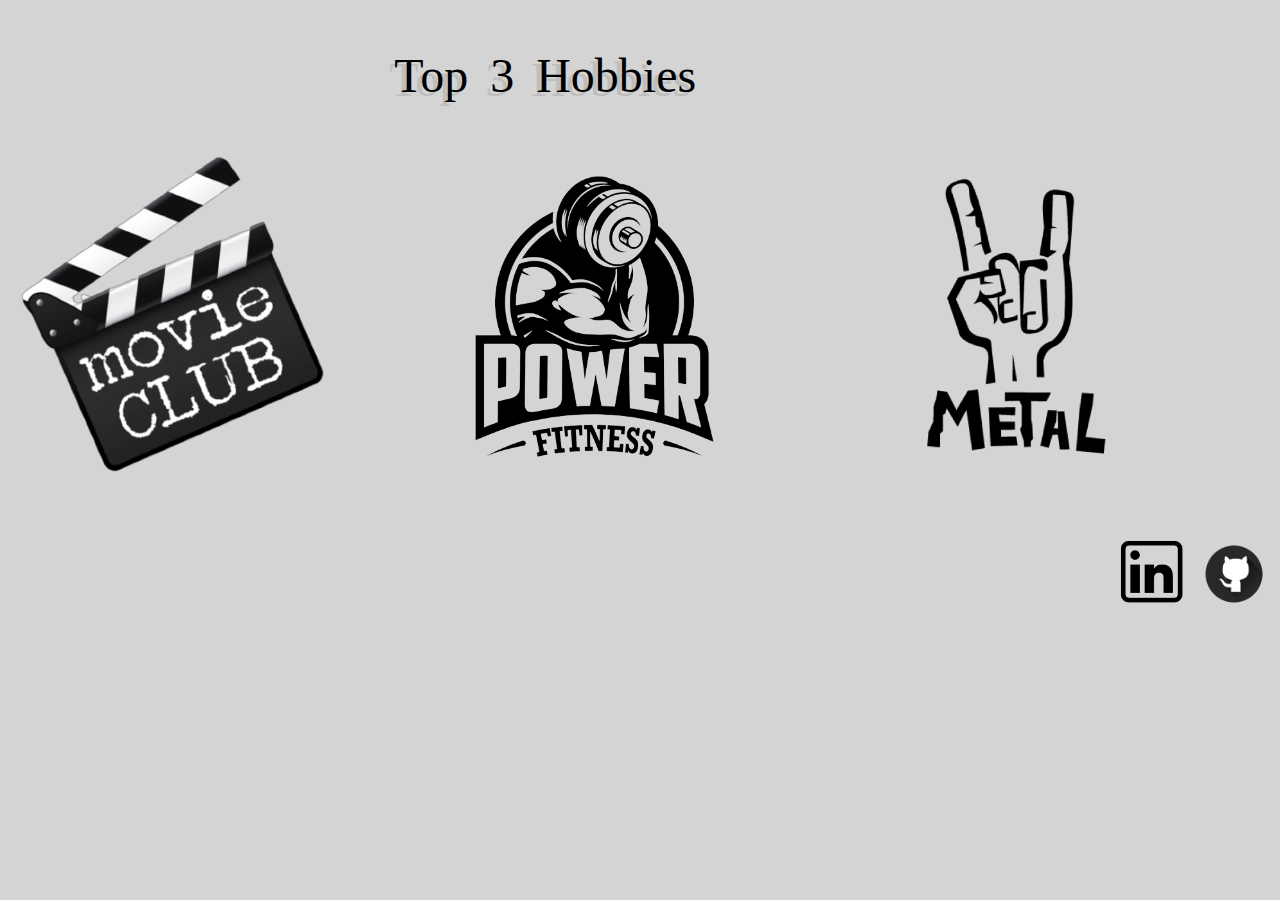
<file: index.html>
<!DOCTYPE html>
<html lang="en">
  <head>
    <meta charset="UTF-8" />
    <meta http-equiv="X-UA-Compatible" content="IE=edge" />
    <meta name="viewport" content="width=device-width, initial-scale=1.0" />
    <title>Top 3 Hobbies</title>
    <link href="img/index/icon.png" rel="icon" />
    <link rel="stylesheet" href="css/style_index.css" />
  </head>
  <style></style>
  <body>
    <div class="row">
      <p>Top 3 Hobbies</p>
    </div>
    <div class="row" data-aos="fade-up">
      <div class="column">
        <div class="content_img">
          <a href="movies.html">
            <img
              src="img/index/movies_logo.png"
              alt="Filmes"
              style="width: 80%"
            />
          </a>
          <div>Ultimos 3 filmes Vistos</div>
        </div>
      </div>
      <div class="column">
        <div class="content_img">
          <a href="treino.html">
            <img
              src="img/index/workout_logo.png"
              alt="Treino"
              style="width: 80%"
            />
          </a>
          <div>Top 3 exercicios</div>
        </div>
      </div>
      <div class="column">
        <div class="content_img">
          <a href="musica.html">
            <img
              src="img/index/music logo.png"
              alt="Musica"
              style="width: 80%"
            />
          </a>
          <div>Top bandas</div>
        </div>
      </div>
    </div>
    <div class="row">
      <div class="profile">
        <a
          href="https://www.linkedin.com/in/francisco-cruz-864632208/"
          target="_blank"
          style="color: transparent;"
        >
          <img
            src="img/index/linkedin_logo.png"
            alt="Profile_Linkedin"
            style="width: 6%"
          />
        </a>
        <a href="https://github.com/chico1509"
          target="_blank"
          >
          <img
            src="img/index/github_logo.png"
            alt="Profile_Github"
            style="width: 6%"
          />
        </a>
      </div>
    </div>
  </body>
</html>
</file>
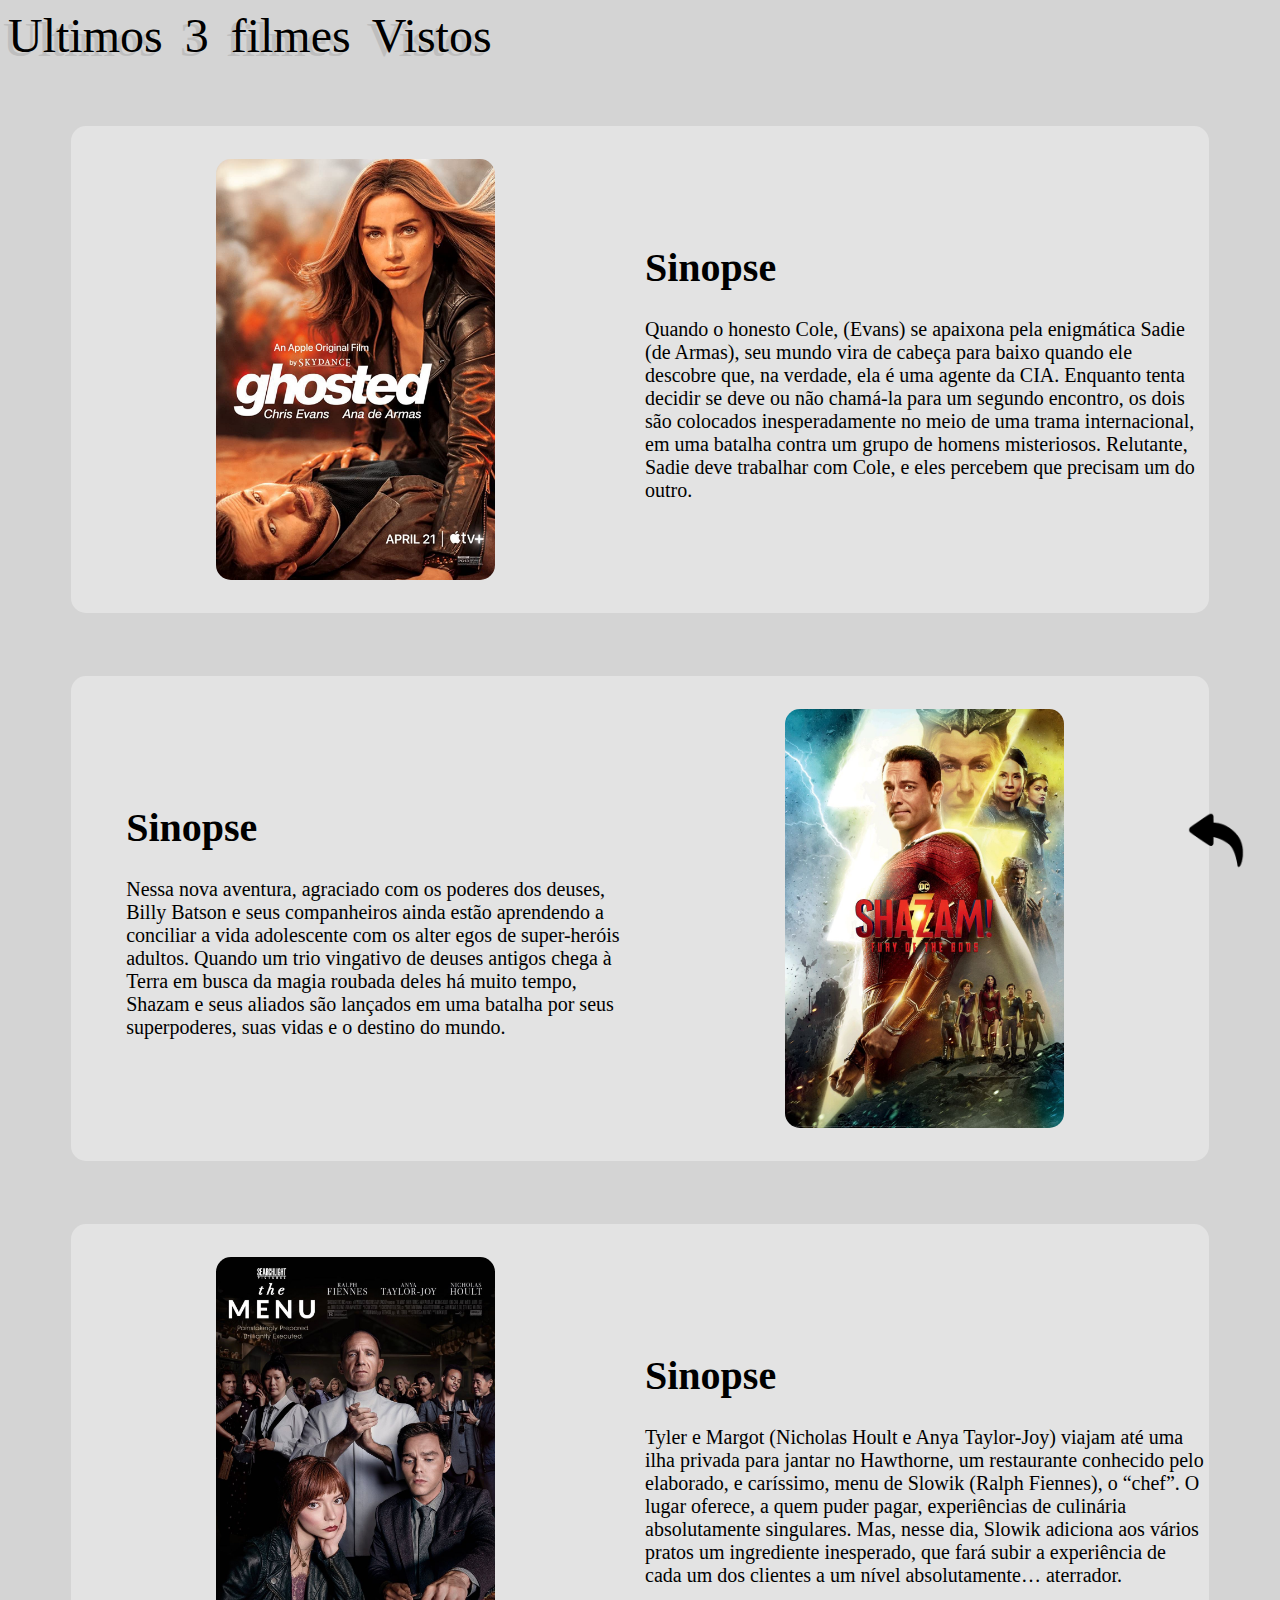
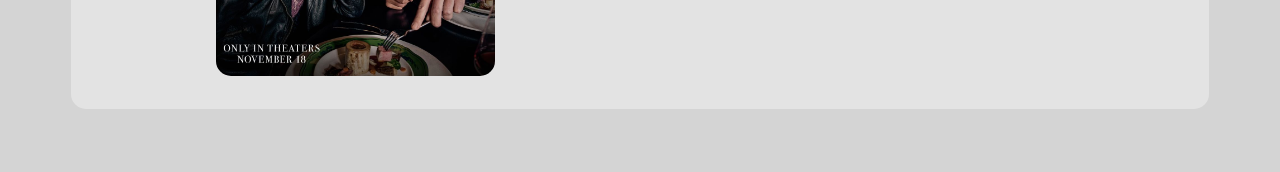
<file: movies.html>
<!DOCTYPE html>
<html lang="en">
  <head>
    <meta charset="UTF-8" />
    <meta http-equiv="X-UA-Compatible" content="IE=edge" />
    <meta name="viewport" content="width=device-width, initial-scale=1.0" />
    <title>Filmes</title>
    <link href="img/filmes/icon.jpg" rel="icon" />
    <link rel="stylesheet" href="css/style_movies.css" />
  </head>
  <body>
    <div><p1>Ultimos 3 filmes Vistos</p1></div>
    <div class="container">
      <div class="column">
        <img src="img/filmes/ghosted-poster.jpg" />
      </div>
      <div class="column">
        <div class="text">
          <h1>Sinopse</h1>
          <p> Quando o honesto Cole, (Evans) se apaixona pela enigmática Sadie (de Armas), seu mundo vira de cabeça para baixo quando ele descobre que, na verdade, ela é uma agente da CIA. Enquanto tenta decidir se deve ou não chamá-la para um segundo encontro, os dois são colocados inesperadamente no meio de uma trama internacional, em uma batalha contra um grupo de homens misteriosos. Relutante, Sadie deve trabalhar com Cole, e eles percebem que precisam um do outro.</p>
        </div>
      </div>
    </div>
    <div class="container">
      <div class="column">
        <div class="text" style="padding-left: 50px">
          <h1>Sinopse</h1>
          <p> Nessa nova aventura, agraciado com os poderes dos deuses, Billy Batson e seus companheiros ainda estão aprendendo a conciliar a vida adolescente com os alter egos de super-heróis adultos. Quando um trio vingativo de deuses antigos chega à Terra em busca da magia roubada deles há muito tempo, Shazam e seus aliados são lançados em uma batalha por seus superpoderes, suas vidas e o destino do mundo.</p>
        </div>
      </div>
      <div class="column">
        <img src="img/filmes/shazam-poster.jpg" />
      </div>
    </div>
    <div class="container">
      <div class="column">
        <img src="img/filmes/themenu-poster.jpg" />
      </div>
      <div class="column">
        <div class="text">
          <h1>Sinopse</h1>
          <p> Tyler e Margot (Nicholas Hoult e Anya Taylor-Joy) viajam até uma ilha privada para jantar no Hawthorne, um restaurante conhecido pelo elaborado, e caríssimo, menu de Slowik (Ralph Fiennes), o “chef”. O lugar oferece, a quem puder pagar, experiências de culinária absolutamente singulares. Mas, nesse dia, Slowik adiciona aos vários pratos um ingrediente inesperado, que fará subir a experiência de cada um dos clientes a um nível absolutamente… aterrador. </p>
        </div>
      </div>
    </div>
    <div class="fix">
      <a href="index.html">
        <img src="img/go_back.png" alt="go_back" style="width: 75%" />
      </a>
    </div>
  </body>
</html>
</file>
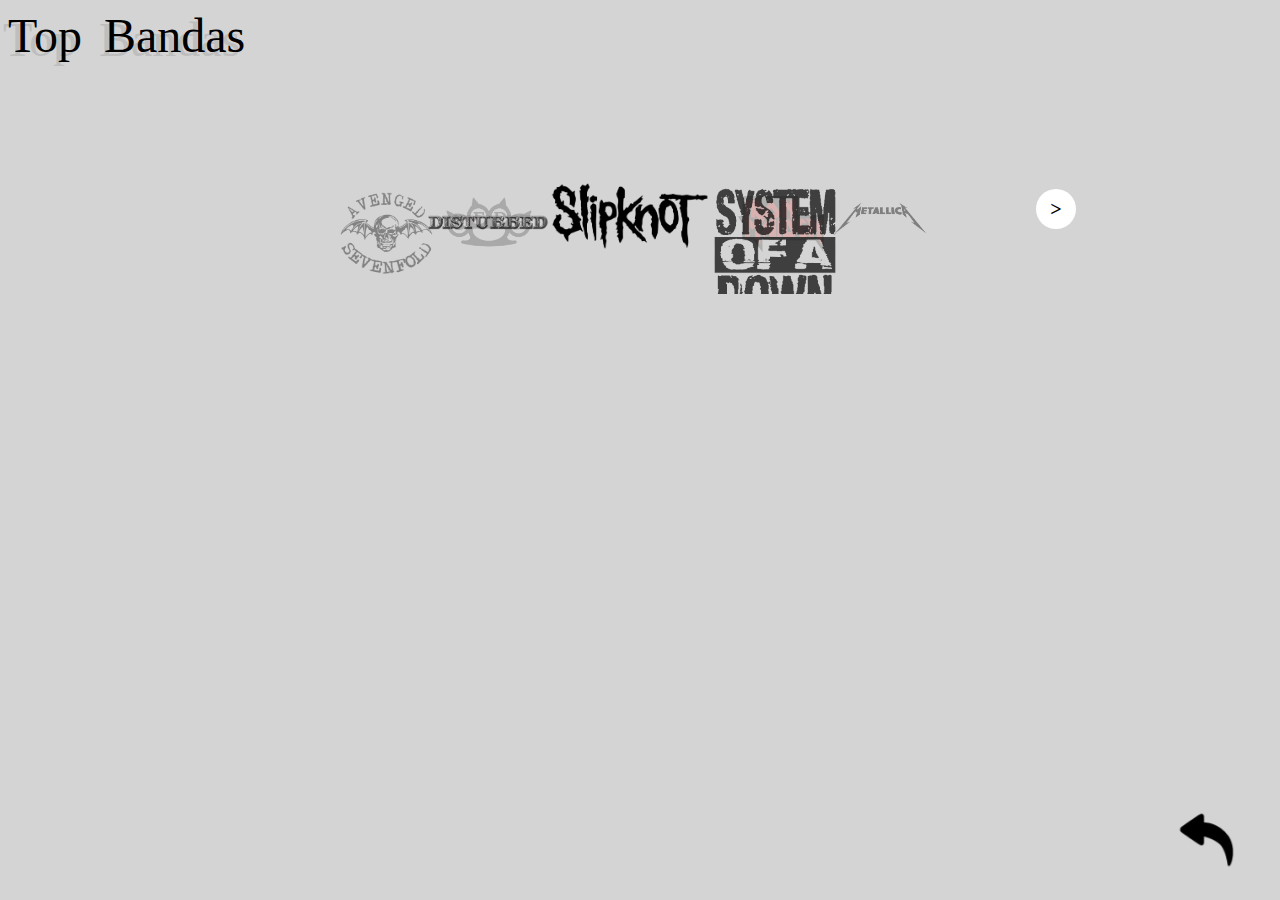
<file: musica.html>
<!DOCTYPE html>
<html lang="en">
  <head>
    <meta charset="UTF-8" />
    <meta http-equiv="X-UA-Compatible" content="IE=edge" />
    <meta name="viewport" content="width=device-width, initial-scale=1.0" />
    <title>Musica</title>
    <link href="img/musica/icon.png" rel="icon" />
    <link rel="stylesheet" href="css/sytle_musica.css" />
  </head>
  <body>
    <div class="row">
      <p1>Top Bandas</p1>
    </div>
    <div class="slide hi-slide">
      <div class="hi-next"></div>
      <ul>
        <li><img src="img/musica/ffdp.png" alt="" /></li>
        <li><img src="img/musica/a7x.png" alt="" /></li>
        <li><img src="img/musica/disturbed.png" alt="" /></li>
        <li><img src="img/musica/Slipnot.png" alt="" /></li>
        <li><img src="img/musica/SoD.png" alt="" /></li>
        <li><img src="img/musica//Metallica.png" alt="" /></li>
        <li><img src="img/musica/iron_manden.png" alt="" /></li>
      </ul>
    </div>
    <div class="fix">
      <a href="index.html">
        <img src="img/go_back.png" alt="go_back" style="width: 75%;"/>
      </a>
    </div>
    <script src="https://code.jquery.com/jquery-3.4.1.js"></script>
    <script src="js/jquery.hislide.js"></script>
    <script>
      $(".slide").hiSlide();
    </script>
  </body>
</html>
</file>
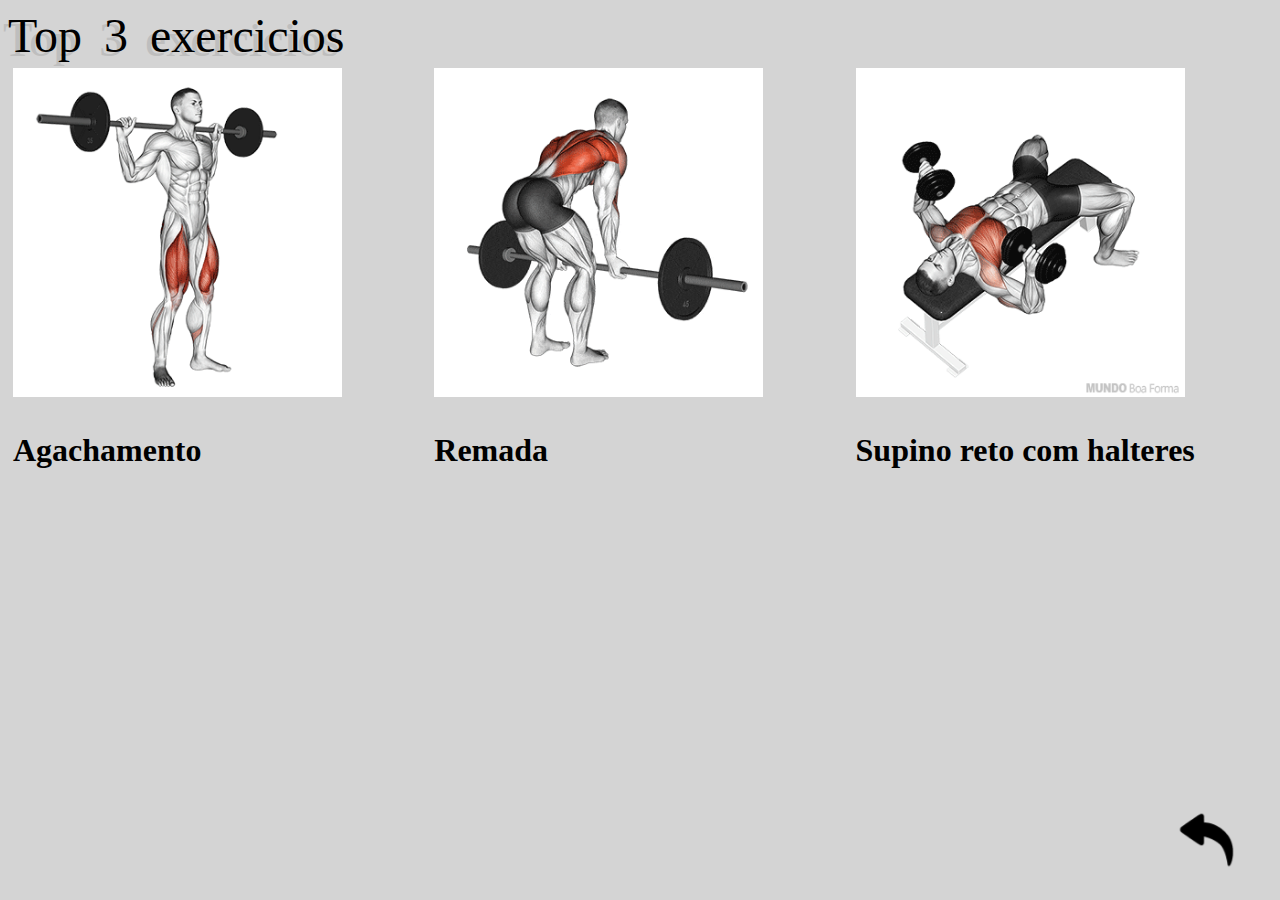
<file: treino.html>
<!DOCTYPE html>
<html lang="en">
  <head>
    <meta charset="UTF-8" />
    <meta http-equiv="X-UA-Compatible" content="IE=edge" />
    <meta name="viewport" content="width=device-width, initial-scale=1.0" />
    <title>Treino</title>
    <link href="img/treino/icon.png" rel="icon" />
    <link rel="stylesheet" href="css/style_treino.css" />
  </head>
  <body>
    <div class="row">
      <p1>Top 3 exercicios</p1>
    </div>
    <div class="row">
      <div class="column">
        <img
          src="img/treino/agachamento.gif"
          alt="agachamento"
          style="width: 80%"
        />
      </div>
      <div class="column">
        <img src="img/treino/remada.gif" alt="agachamento" style="width: 80%" />
      </div>
      <div class="column">
        <img
          src="img/treino/supino-reto-com-halteres.webp"
          alt="agachamento"
          style="width: 80%"
        />
      </div>
    </div>
    <div class="row">
      <div class="column">
        <h1>Agachamento</h1>
      </div>
      <div class="column">
        <h1>Remada</h1>
      </div>
      <div class="column">
        <h1>Supino reto com halteres</h1>
      </div>
    </div>
    <div class="fix">
        <a href="index.html">
            <img src="img/go_back.png" alt="go_back" style="width: 75%;" />
          </a>
      </div>
  </body>
</html>
</file>
<file: css/style_index.css>
* {
  box-sizing: border-box;
}
.column {
  float: left;
  width: 33.33%;
  padding: 5px;
}

body {
  background-color: rgb(212, 212, 212);
  animation: fadeInAnimation ease 3s;
  animation-iteration-count: 1;
  animation-fill-mode: forwards;
}
@keyframes fadeInAnimation {
  0% {
    opacity: 0;
  }
  100% {
    opacity: 1;
  }
}
.row::after {
  content: "";
  clear: both;
  display: table;
}

p {
  font-family: Impact;
  font-size: 3em;
  text-shadow: -5px 4px #bebebe;
  text-align: center;
  word-spacing: 10px;
  text-indent: -15%;
}

/*Parent Container*/

.content_img {
  position: relative;
  height: 70%;
  float: left;
  margin-right: 10px;
}

/* Child Text Container */
.content_img div {
  position: absolute;
  bottom: 0;
  right: 20%;
  background: black;
  color: white;
  margin-bottom: 5px;
  font-family: sans-serif;
  opacity: 0;
  visibility: hidden;
  -webkit-transition: visibility 0s, opacity 0.5s linear;
  transition: visibility 0s, opacity 0.5s linear;
}

/* Hover on Parent Container */
.content_img:hover {
  cursor: pointer;
  scale: 105%;
}

.content_img:hover div {
  width: 150px;
  padding: 8px 15px;
  visibility: visible;
  opacity: 0.8;
}

.profile {
  display: block;
  margin-left: auto;
  margin-top: 50px;
  margin-right: auto;
  text-align: right;
}
</file>
<file: css/style_movies.css>
p1 {
    font-family: Impact;
    font-size: 3em;
    text-shadow: -5px 4px #BEBEBE;
    text-align: center;
    word-spacing: 10px;
    text-indent: -45%;
  }
  .container {
    display: flex;
    align-items: center;
    justify-content: center;
    margin: 5%;
    background-color: #e3e3e3;
    border-radius: 15px;
  }

  img {
    max-height:50%;
    display: block;
    margin: 5%;
    margin-left: auto;
    margin-right: auto;
    width: 50%;
    border-radius: 15px;
  }
 
  
  .text {
    font-size: 20px;
    padding-left: 0px;
  }
  .column {
    float: left; 
    width: 50%;
    padding: 5px;
  }
  body {background-color: rgb(212, 212, 212);}

  .fix{
    position:fixed;
    bottom:0px;
    left: 90%;
    margin: 2%;
}


.column {
  float: left; 
  width: 50%;
  padding: 5px;
}
body {background-color: rgb(212, 212, 212);}
.row::after {
  content: "";
  clear: both;
  display: table;
}

p1 {
  font-family: Impact;
  font-size: 3em;
  text-shadow: -5px 4px #BEBEBE;
  text-align: center;
  word-spacing: 10px;
  text-indent: -15%;
}
</file>
<file: css/sytle_musica.css>
body {
  background-color: rgb(212, 212, 212);
  background-size: cover;
}

.hi-slide {
  position: relative;
  width: 754px;
  height: 292px;
  border-radius: 50px;
  margin: auto;
}

.hi-slide .hi-next {
  position: absolute;
  top: 50%;
  width: 40px;
  height: 40px;
  margin-top: -20px;
  border-radius: 40px;
  line-height: 40px;
  text-align: center;
  cursor: pointer;
  background-color: white;
  color: black;
  transform-origin: all;
  font-size: 20px;
  font-weight: bold;
}

.hi-slide .hi-next:hover {
  opacity: 1;
  background-color: white;
}

.hi-slide .hi-next {
  right: -59px;
}

.hi-slide .hi-next::before {
  content: ">";
}

.hi-slide > ul {
  list-style: none;
  position: relative;
  width: 50%;
  height: 50%;
  margin: 0;
  padding: 0;
}

.hi-slide > ul > li {
  overflow: hidden;
  position: absolute;
  z-index: 0;
  left: 377px;
  top: 147px;
  width: 0;
  height: 0;
  padding: 0;
  cursor: pointer;
  background-color: transparent;
}

.hi-slide > ul > li > img {
  width: 90%;
  /*height: 100%;*/
  margin-top: 50%;
  background-position: center;
}

.fix{
    position:fixed;
    bottom:0px;
    left: 90%;
    margin: 2%;
}

.column {
  float: left; 
  width: 33.33%;
  padding: 5px;
}
body {background-color: rgb(212, 212, 212);}
.row::after {
  content: "";
  clear: both;
  display: table;
}

p1 {
  font-family: Impact;
  font-size: 3em;
  text-shadow: -5px 4px #BEBEBE;
  text-align: center;
  word-spacing: 10px;
  text-indent: -15%;
}
</file>
<file: css/style_treino.css>
* {
    box-sizing: border-box;
  }
  .column {
    float: left; 
    width: 33.33%;
    padding: 5px;
  }
  body {background-color: rgb(212, 212, 212);}
  .row::after {
    content: "";
    clear: both;
    display: table;
  }

  p1 {
    font-family: Impact;
    font-size: 3em;
    text-shadow: -5px 4px #BEBEBE;
    text-align: center;
    word-spacing: 10px;
    text-indent: -15%;
  }
  
  body {background-color: rgb(212, 212, 212);}

  .fix{
    position:fixed;
    bottom:0px;
    left: 90%;
    margin: 2%;
}
</file>
